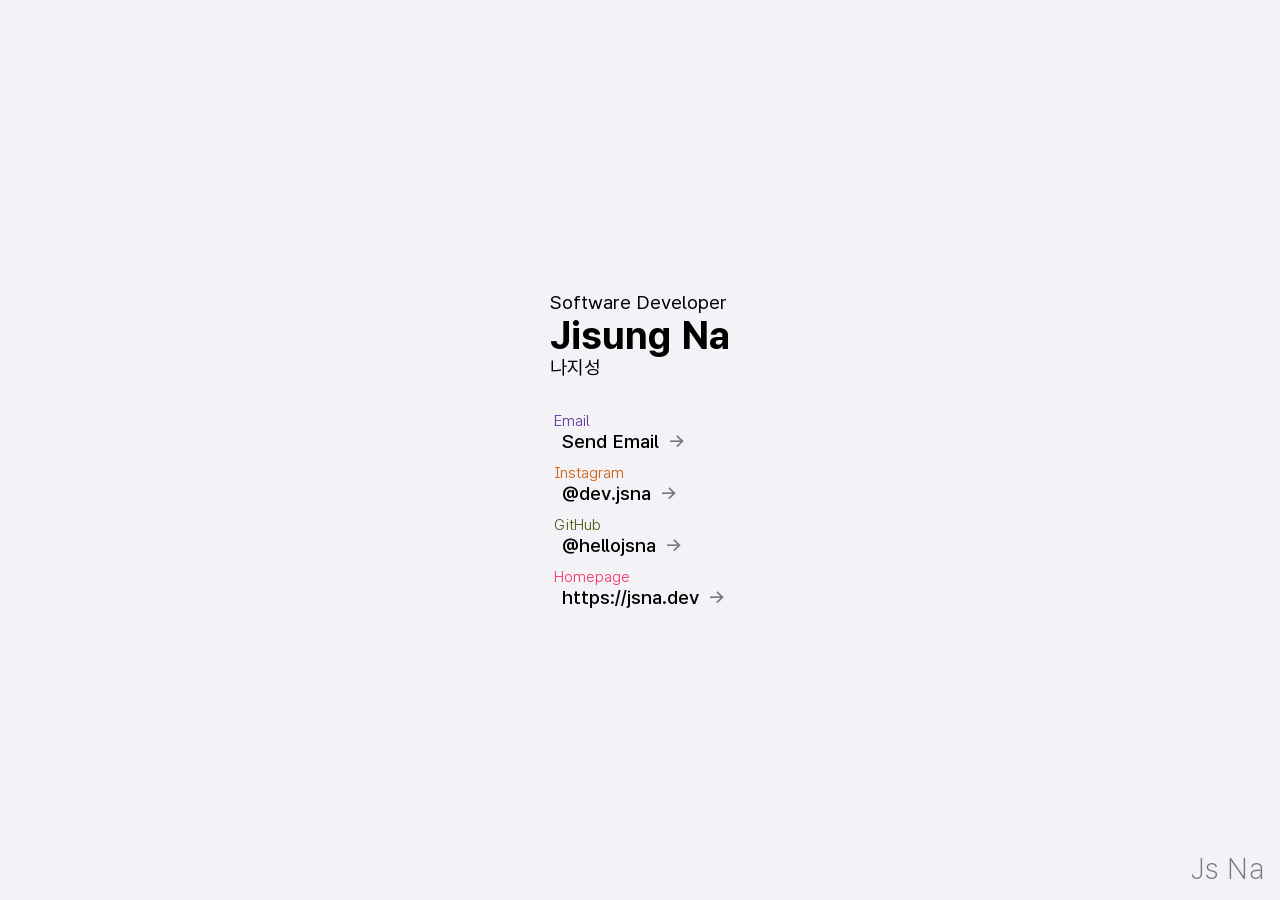
<file: namecard.html>
<!DOCTYPE html>
<html lang="ko">

<head>
    <meta charset="UTF-8">
    <meta name="viewport" content="width=device-width, initial-scale=1.0">
    <title>Js Na</title>
    <style>
        @import url('./resources/css/reset.css');
        @import url('./resources/css/root.css');
        @import url('./resources/css/namecard.css');
    </style>
</head>

<body>
    <div id="HelloJs">
        <div id="HelloContent">
            <h3>Hello, I'm</h3>
            <h1>Js Na</h1>
        </div>
    </div>
    <div id="MainJs">
        <div id="Name">
            <span>Software Developer</span>
            <div>
                <h1>Jisung Na</h1><span>나지성</span>
            </div>
        </div>
        <div id="Links">
            <span>
                <p>Email</p><a href="mailto:open-durable-blend@duck.com">Send Email</a>
            </span>
            <span>
                <p>Instagram</p><a href="https://instagram.com/dev.jsna">@dev.jsna</a>
            </span>
            <span>
                <p>GitHub</p><a href="https://github.com/hellojsna">@hellojsna</a>
            </span>
            <span>
                <p>Homepage</p><a href="https://jsna.dev">https://jsna.dev</a>
            </span>
        </div>
        <h3 id="JsNaFixed">Js Na</h3>
    </div>
</body>

</html>
</file>
